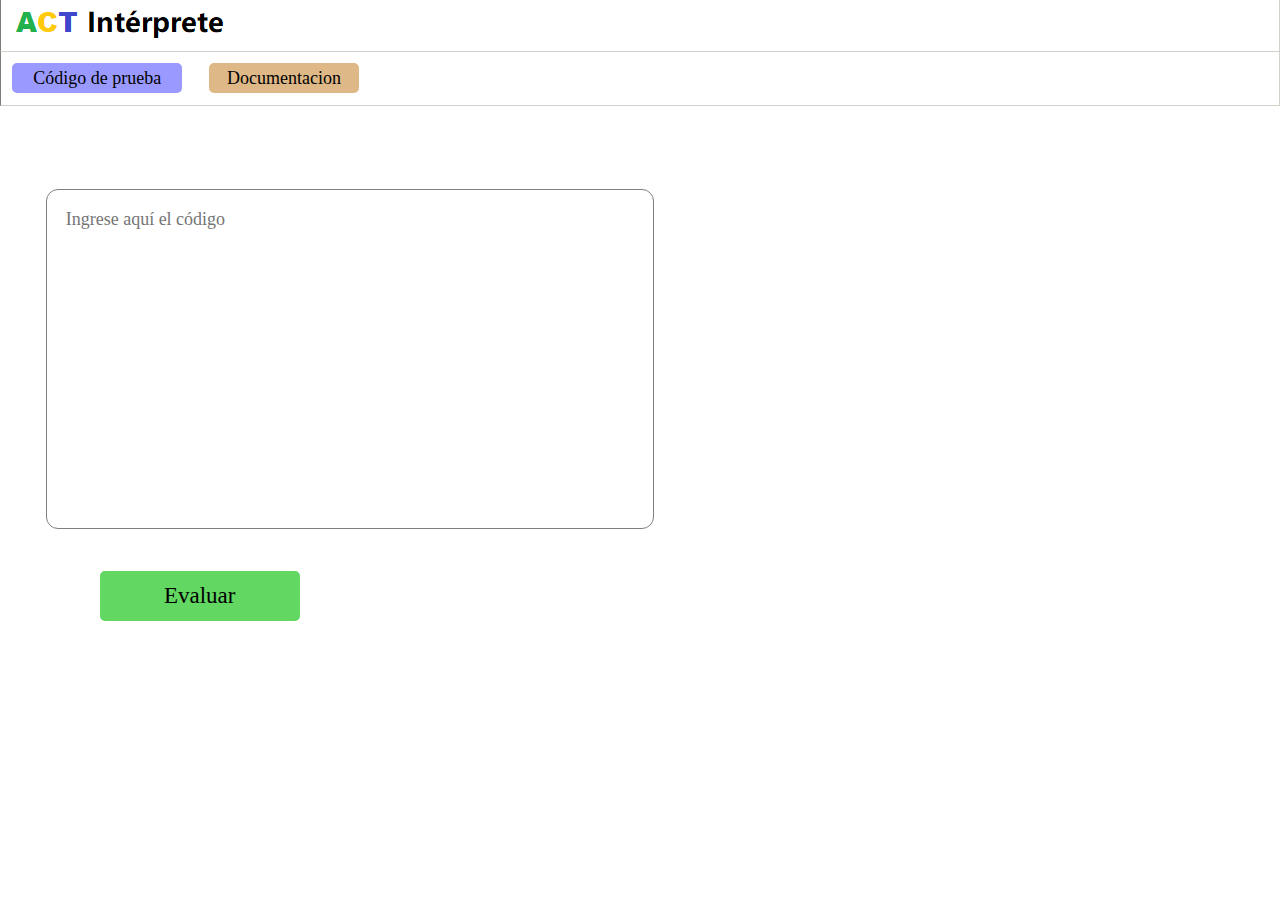
<file: Index.html>
<!DOCTYPE html>
<html lang="en">
<head>
    <meta charset="UTF-8">
    <script src="https://ajax.googleapis.com/ajax/libs/jquery/3.3.1/jquery.min.js"></script>
    <script src="Funciones.js"></script>
    <script src="/Gram/parser.js"></script>
    <meta name="viewport" content="width=device-width, initial-scale=1.0">
    <link rel="stylesheet" href="Style.css">
    <link rel="icon" href="imagenes/favicon.ico">
    <title>Intérprete</title>
</head>
<body>
    <header class="header">
        <div >
            <a href="Index.html"><img src="imagenes/logo.png" title="Intérprete"></a>
        </div>
    </header>
    <div id="contenedor-botones">
        <button id="b-prueba" onclick="prueba()">Código de prueba</button>
        <button id="b-documentacion" onclick="documentacion()">Documentacion</button>
    </div>
    <div class="contenedor">      
        <textarea id="inputprincipal" placeholder="Ingrese aquí el código"></textarea>
    </div>
    <div align='center' class="res">
        <button id="b-interpretar" onclick="interpretar()">Evaluar</button>
        <p id="parrafo-bueno-o-malo" class=""></p>
    </div>
</body>
</html>
</file>
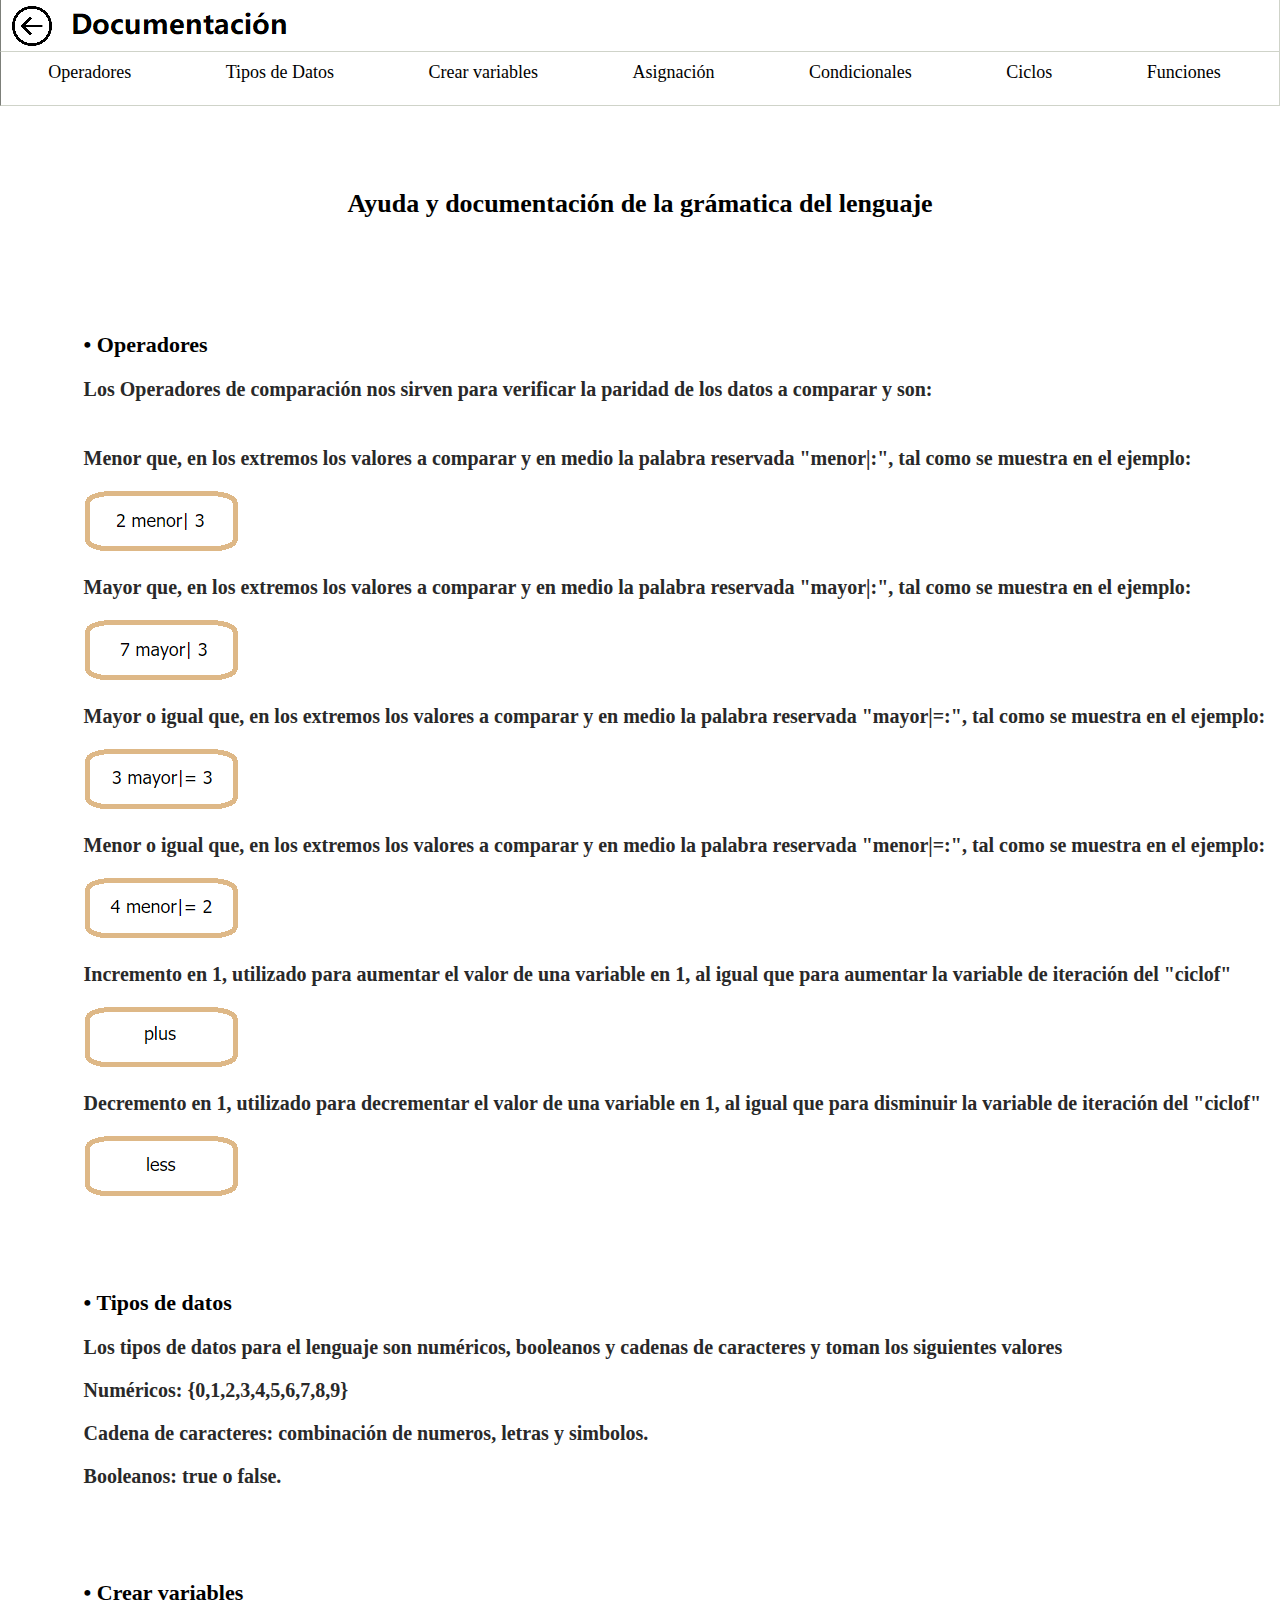
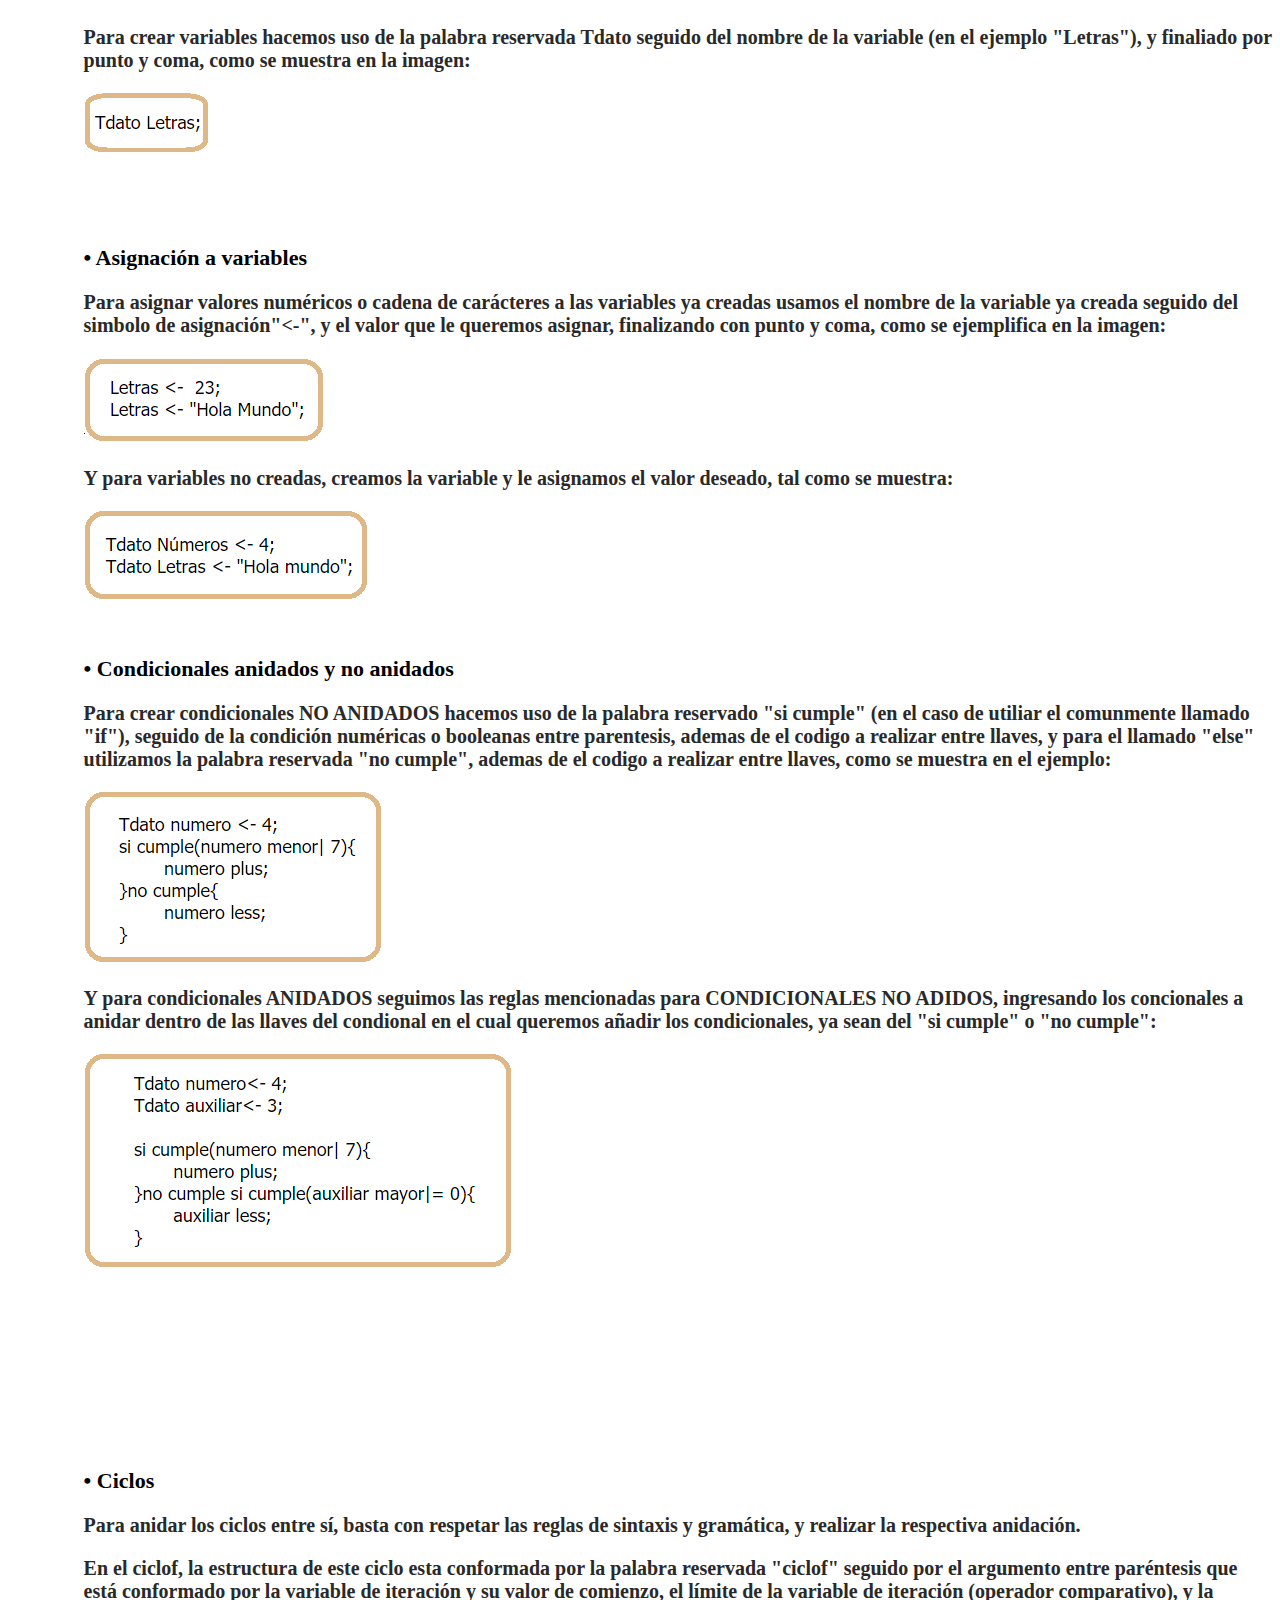
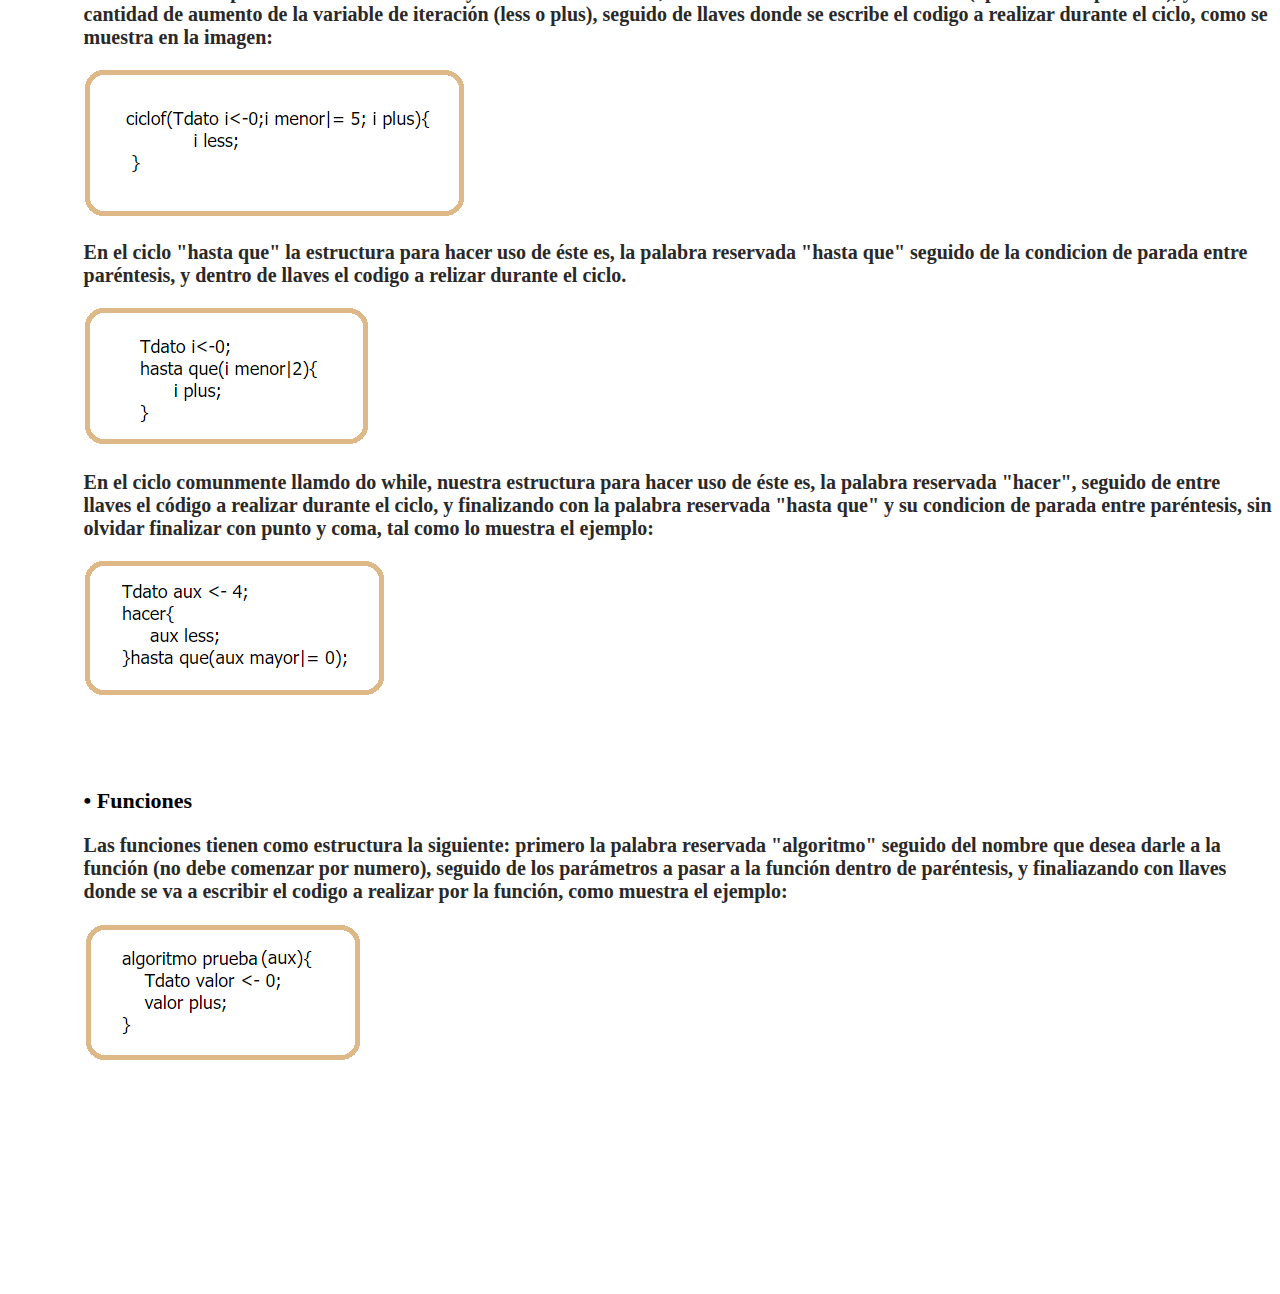
<file: Documentacion.html>
<!DOCTYPE html>
<html lang="en">
<head>
    <meta charset="UTF-8">
    <meta name="viewport" content="width=device-width, initial-scale=1.0">
    <link rel="stylesheet" href="Style.css">
    <link rel="icon" href="imagenes/favicon.ico">
    <title>Documentación del lenguaje</title>
</head>
<body>
    <header class="header">
        <div>
            <a href="Index.html"><img src="imagenes/atras.png" title="Intérprete"></a>
        </div>
        <div>
            <img src="imagenes/documentacion.png" id="documentacion">
        </div>
    </header>

    <div id="contenedor-b-enlaces">
        <a style="text-decoration:none" href="#oper">Operadores</a>
        <a style="text-decoration:none" href="#tipos">Tipos de Datos</a>
        <a style="text-decoration:none" href="#crea">Crear variables</a>
        <a style="text-decoration:none" href="#asig">Asignación</a>
        <a style="text-decoration:none" href="#cond">Condicionales</a>
        <a style="text-decoration:none" href="#ciclo">Ciclos</a>
        <a style="text-decoration:none" href="#func">Funciones</a>
    </div>

    <div id="contenedor-documentacion">
        <h1 id="oper"><center><strong>Ayuda y documentación de la grámatica del lenguaje</strong></center></h1>

        <h2><strong>• Operadores</strong></h2>
        <h3>Los Operadores de comparación nos sirven para verificar la paridad de los datos a comparar y son:<br><br><br>Menor que, en los extremos los valores a comparar y en medio la palabra reservada "menor|:", tal como se muestra en el ejemplo:</h3>
        <img src="imagenes/menorque.png">
        <h3>Mayor que, en los extremos los valores a comparar y en medio la palabra reservada "mayor|:", tal como se muestra en el ejemplo:</h3>
        <img src="imagenes/mayorque.png">
        <h3>Mayor o igual que, en los extremos los valores a comparar y en medio la palabra reservada "mayor|=:", tal como se muestra en el ejemplo:</h3>
        <img src="imagenes/mayorigual.png">
        <h3>Menor o igual que, en los extremos los valores a comparar y en medio la palabra reservada "menor|=:", tal como se muestra en el ejemplo:</h3>
        <img src="imagenes/menorigual.png"s>
        <h3>Incremento en 1, utilizado para aumentar el valor de una variable en 1, al igual que para aumentar la variable de iteración del "ciclof"</h3>
        <img src="imagenes/plus.png">
        <h3>Decremento en 1, utilizado para decrementar el valor de una variable en 1, al igual que para disminuir la variable de iteración del "ciclof"</h3>
        <p id="tipos"></p><img src="imagenes/less.png">
        <p><br><br><br></p>

        <h2><strong>• Tipos de datos</strong></h2>
        <h3>Los tipos de datos para el lenguaje son numéricos, booleanos y cadenas de caracteres y toman los siguientes valores</h3>
        <h3>Numéricos: {0,1,2,3,4,5,6,7,8,9}</h3><p id="crea"></p>
        <h3>Cadena de caracteres: combinación de numeros, letras y simbolos.</h3>
        <h3>Booleanos: true o false.</h3>
        <p><br><br><br></p>

        <h2 ><strong>• Crear variables</strong></h2>
        <h3>Para crear variables hacemos uso de la palabra reservada Tdato seguido del nombre de la variable (en el ejemplo "Letras"), y finaliado por punto y coma, como se muestra en la imagen:</h3><p id="asig"></p>
        <img src="imagenes/crearvariables.png">
        <p><br><br><br></p>

        <h2 ><strong>• Asignación a variables</strong></h2>
        <h3>Para asignar valores numéricos o cadena de carácteres a las variables ya creadas usamos el nombre de la variable ya creada seguido del simbolo de asignación"<-", y el valor que le queremos asignar, finalizando con punto y coma, como se ejemplifica en la imagen:</h3>
        <img src="imagenes/asignacionvariables.png">
        <h3>Y para variables no creadas, creamos la variable y le asignamos el valor deseado, tal como se muestra:</h3>
        <p id="cond"></p>
        <img src="imagenes/asignacion2.png">
        <p><br></p>

        <h2><strong>• Condicionales anidados y no anidados</strong></h2>
        <h3>Para crear condicionales NO ANIDADOS hacemos uso de la palabra reservado "si cumple" (en el caso de utiliar el comunmente llamado "if"), seguido de la condición numéricas o booleanas entre parentesis, ademas de el codigo a realizar entre llaves, y para el llamado "else" utilizamos la palabra reservada "no cumple", ademas de el codigo a realizar entre llaves, como se muestra en el ejemplo:</h3>
        <img src="imagenes/condicionales.png">
        <h3>Y para condicionales ANIDADOS seguimos las reglas mencionadas para CONDICIONALES NO ADIDOS, ingresando los concionales a anidar dentro de las llaves del condional en el cual queremos añadir los condicionales, ya sean del "si cumple" o "no cumple":</h3>
        <img src="imagenes/condicionalesanidados.png">
        <p><br><p id="ciclo"></p><br><br><br><br><br><br><br></p>
        
        <h2><strong>• Ciclos</strong></h2>
        <h3>Para anidar los ciclos entre sí, basta con respetar las reglas de sintaxis y gramática, y realizar la respectiva anidación.</h3>
        <h3> En el ciclof, la estructura de este ciclo esta conformada por la palabra reservada "ciclof" seguido por el argumento entre paréntesis que está conformado por la variable de iteración y su valor de comienzo, el límite de la variable de iteración (operador comparativo), y la cantidad de aumento de la variable de iteración (less o plus), seguido de llaves donde se escribe el codigo a realizar durante el ciclo, como se muestra en la imagen:</h3>
        <img src="imagenes/ciclof.png">
        <h3>En el ciclo "hasta que" la estructura para hacer uso de éste es, la palabra reservada "hasta que" seguido de la condicion de parada entre paréntesis, y dentro de llaves el codigo a relizar durante el ciclo.</h3>
        <img src="imagenes/hacer.png">
        <h3>En el ciclo comunmente llamdo do while, nuestra estructura para hacer uso de éste es, la palabra reservada "hacer", seguido de entre llaves el código a realizar durante el ciclo, y finalizando con la palabra reservada "hasta que" y su condicion de parada entre paréntesis, sin olvidar finalizar con punto y coma, tal como lo muestra el ejemplo:</h3>
        <img src="imagenes/hacerhasta.png">
        <p><br><br><br></p>

        <h2><strong>• Funciones</strong></h2> 
        <h3>Las funciones tienen como estructura la siguiente: primero la palabra reservada "algoritmo" seguido del nombre que desea darle a la función (no debe comenzar por numero), seguido de los parámetros a pasar a la función dentro de paréntesis, y finaliazando con llaves donde se va a escribir el codigo a realizar por la función, como muestra el ejemplo:</h3>
        <img src="imagenes/funcion.png">   
        <p><br><br><br></p>


        <p><br><br><br><br><br><br><br></p><p id="func"></p>

    </div>
</body>
</html>
</file>
<file: Style.css>
body{
    background-position: 0; 
    color: whitesmoke;
}

.header{
    background-color:#ffffff;
    position: fixed;
    height: 1.2cm;
    padding-left: 0.30cm;
    padding-top: 0.15cm;
    top: 0;
    left: 0;
    right: 0;
    border-style: inset;
    border-width: 1px;
    border-top: white;
    border-color: #CFD3C9;
}

.header div #documentacion{
    position: fixed;
    top: 0.25cm;
    margin-left: 1.5cm;
}

body #contenedor-botones{
    background-color: #ffffff;
    position: fixed;
    top: 1.38cm;
    left: 0;
    right: 0;
    border-style: inset;
    border-width: 1px;
    border-color:#CFD3C9;
    border-top: white;
    padding-top: 0.3cm;
    height: 1.1cm;
}

.contenedor{
    margin-top: 5cm;
}

div #b-interpretar{
    margin-top: 1cm;
    margin-left:-23cm;
    height: 50px;
    width: 200px;
    background-color:rgb(98, 216, 98);
    font-family: tahoma;
    font-size: 23px;
    border-radius: 5px;
    border:solid 2px rgb(98, 216, 98);
}

#b-prueba{
    height: 30px;
    width: 170px;
    background-color: #9999FF;
    font-family: tahoma;
    font-size: 18px;
    border-radius: 5px;
    border: solid 2px#9999FF;
}

#b-documentacion{
    height: 30px;
    width: 150px;
    background-color: burlywood;
    font-family: tahoma;
    font-size: 18px;
    border-radius: 5px;
    border:solid 2px burlywood;
}

#b-documentacion, #b-interpretar, #b-prueba{
    margin: 0 0.3cm;
}

#inputprincipal{
    border-radius: 12px;
    resize: none;
    border-color: gray;
    width: 45%;
    height: 300px;
    padding: 0.5cm;
    font-size: 18px;
    font-family: tahoma;
    margin-left: 1cm;
}

#parrafo-bueno-o-malo{
    color: black;
    font-size: 20px;
    font-family:tahoma;
}    

.tipo1{
    border-radius: 9px;
    height: 1cm;
    padding-left: 0.45cm;
    width: 300px;
    color: black;
    font-size: 20px;
    font-family:tahoma;
    background-color:rgb(98, 216, 98);
    margin-left:-8cm;
    margin-top: -1.65cm;
}

.tipo2{
    border-radius: 9px;
    height: 1cm;
    padding-left: 0.3cm;
    width: 250px;
    color: black;
    font-size: 20px;
    font-family:tahoma;
    background-color: rgb(255, 132, 132);
    margin-left:-8cm;
    margin-top: -1.65cm;
}

.tipo3{
    border-radius: 9px;
    height: 1cm;
    padding-left: 0.3cm;
    width: 280px;
    color: black;
    font-size: 20px;
    font-family:tahoma;
    background-color: #FFA533;
    margin-left:-8cm;
    margin-top: -1.65cm;
}
.tipo1 p{
    margin-top: 0.5cm;
    padding-top: 0.15cm;
}

.tipo2 p{
    margin-top: 0.5cm;
    padding-top: 0.15cm;
}

.tipo3 p{
     margin-top: 0.5cm;
    padding-top: 0.15cm;
}

/* codigo de la pagina de Documentacion.html */

body #contenedor-b-enlaces{
    background-color: #ffffff;
    position: fixed;
    top: 1.38cm;
    left: 0;
    right: 0;
    border-style: inset;
    border-width: 1px;
    border-color:#CFD3C9;
    border-top: white;
    height: 1.4cm;
}

#contenedor-documentacion{
    margin-top: 5cm;
}

h1{
    
    font-size: 26px;
    font-family: tahoma;
    color: black;
    margin-bottom: 3cm;
}

h2{
    margin-left: 2cm;
    font-size: 22px;
    font-family: tahoma;
    color: black;
}

h3{
    margin-left: 2cm;
    font-size: 20px;
    font-family: Calibri;
    color: rgb(41, 41, 41); 
}

body #contenedor-documentacion img{
    margin-left: 2cm;
}

#contenedor-b-enlaces{
    display: flex;
}

#contenedor-b-enlaces a{
    font-size: 18px;
    font-family: tahoma;
    color: black;
    padding: 0 1.25cm;
    padding-top: 0.25cm;
    justify-content: center;
}

body #contenedor-b-enlaces a:hover{
    background-color: #CFD3C9;
}
</file>
